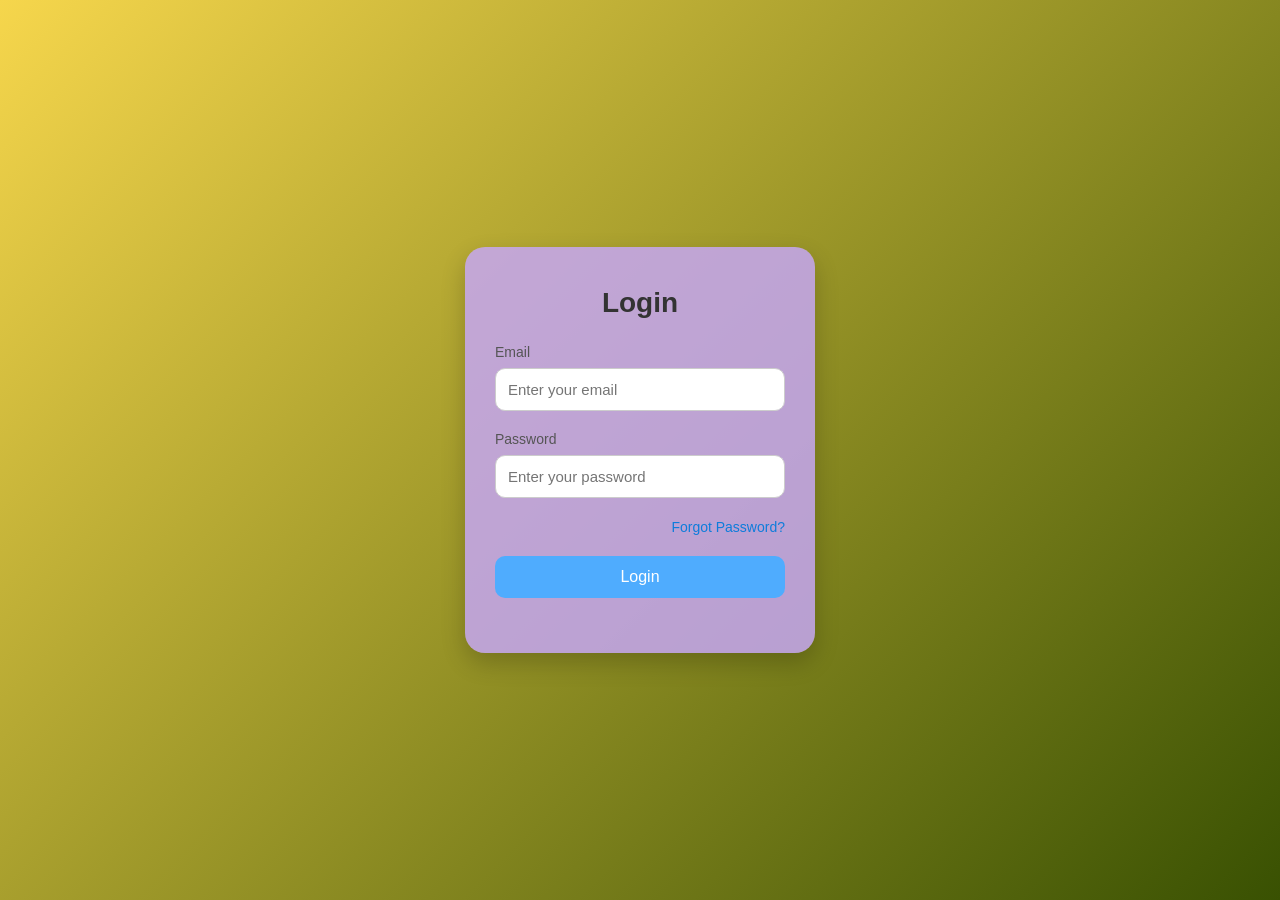
<file: LOGIN UI/index.html>
<!DOCTYPE html>
<html lang="en">
<head>
  <meta charset="UTF-8" />
  <meta name="viewport" content="width=device-width, initial-scale=1.0"/>
  <title>Modern Login UI</title>

  <link rel="stylesheet" href="style.css">
</head>
<body>

  <div class="login-box">
    <h2>Login</h2>

    <form id="loginForm">
      
      <div class="input-box">
        <label>Email</label>
        <input type="email" id="email" placeholder="Enter your email">
      </div>

      <div class="input-box">
        <label>Password</label>
        <input type="password" id="password" placeholder="Enter your password">
      </div>

      <div class="forgot">
        <a href="#">Forgot Password?</a>
      </div>

      <button type="submit" class="login-btn">
        Login
      </button>

      <p id="message"></p>

    </form>
  </div>

  <script src="script.js"></script>
</body>
</html>
</file>
<file: LOGIN UI/style.css>
*{
  margin:0;
  padding:0;
  box-sizing:border-box;
  font-family: Arial, sans-serif;
}

body{
  height:100vh;
  display:flex;
  justify-content:center;
  align-items:center;
  background: linear-gradient(135deg, #f6d64c, #395102);
}

.login-box{
  width:350px;
  background:#c6a7f6d5;
  padding:40px 30px;
  border-radius:20px;
  box-shadow:0 10px 25px rgba(0,0,0,0.2);
}

.login-box h2{
  text-align:center;
  margin-bottom:25px;
  color:#333;
  font-size:28px;
}

.input-box{
  margin-bottom:20px;
}

.input-box label{
  display:block;
  margin-bottom:8px;
  color:#555;
  font-size:14px;
}

.input-box input{
  width:100%;
  padding:12px;
  border:1px solid #ccc;
  border-radius:10px;
  outline:none;
  font-size:15px;
  transition:0.3s;
}

.input-box input:focus{
  border-color:#4facfe;
  box-shadow:0 0 8px rgba(79,172,254,0.4);
}

.forgot{
  text-align:right;
  margin-bottom:20px;
}

.forgot a{
  text-decoration:none;
  color:#0e7cdb;
  font-size:14px;
}

.forgot a:hover{
  text-decoration:underline;
}

.login-btn{
  width:100%;
  padding:12px;
  border:none;
  border-radius:10px;
  background:#4facfe;
  color:white;
  font-size:16px;
  cursor:pointer;
  transition:0.3s;
}

.login-btn:hover{
  background:#2196f3;
}

#message{
  margin-top:15px;
  text-align:center;
  color:green;
  font-size:14px;
}
</file>
